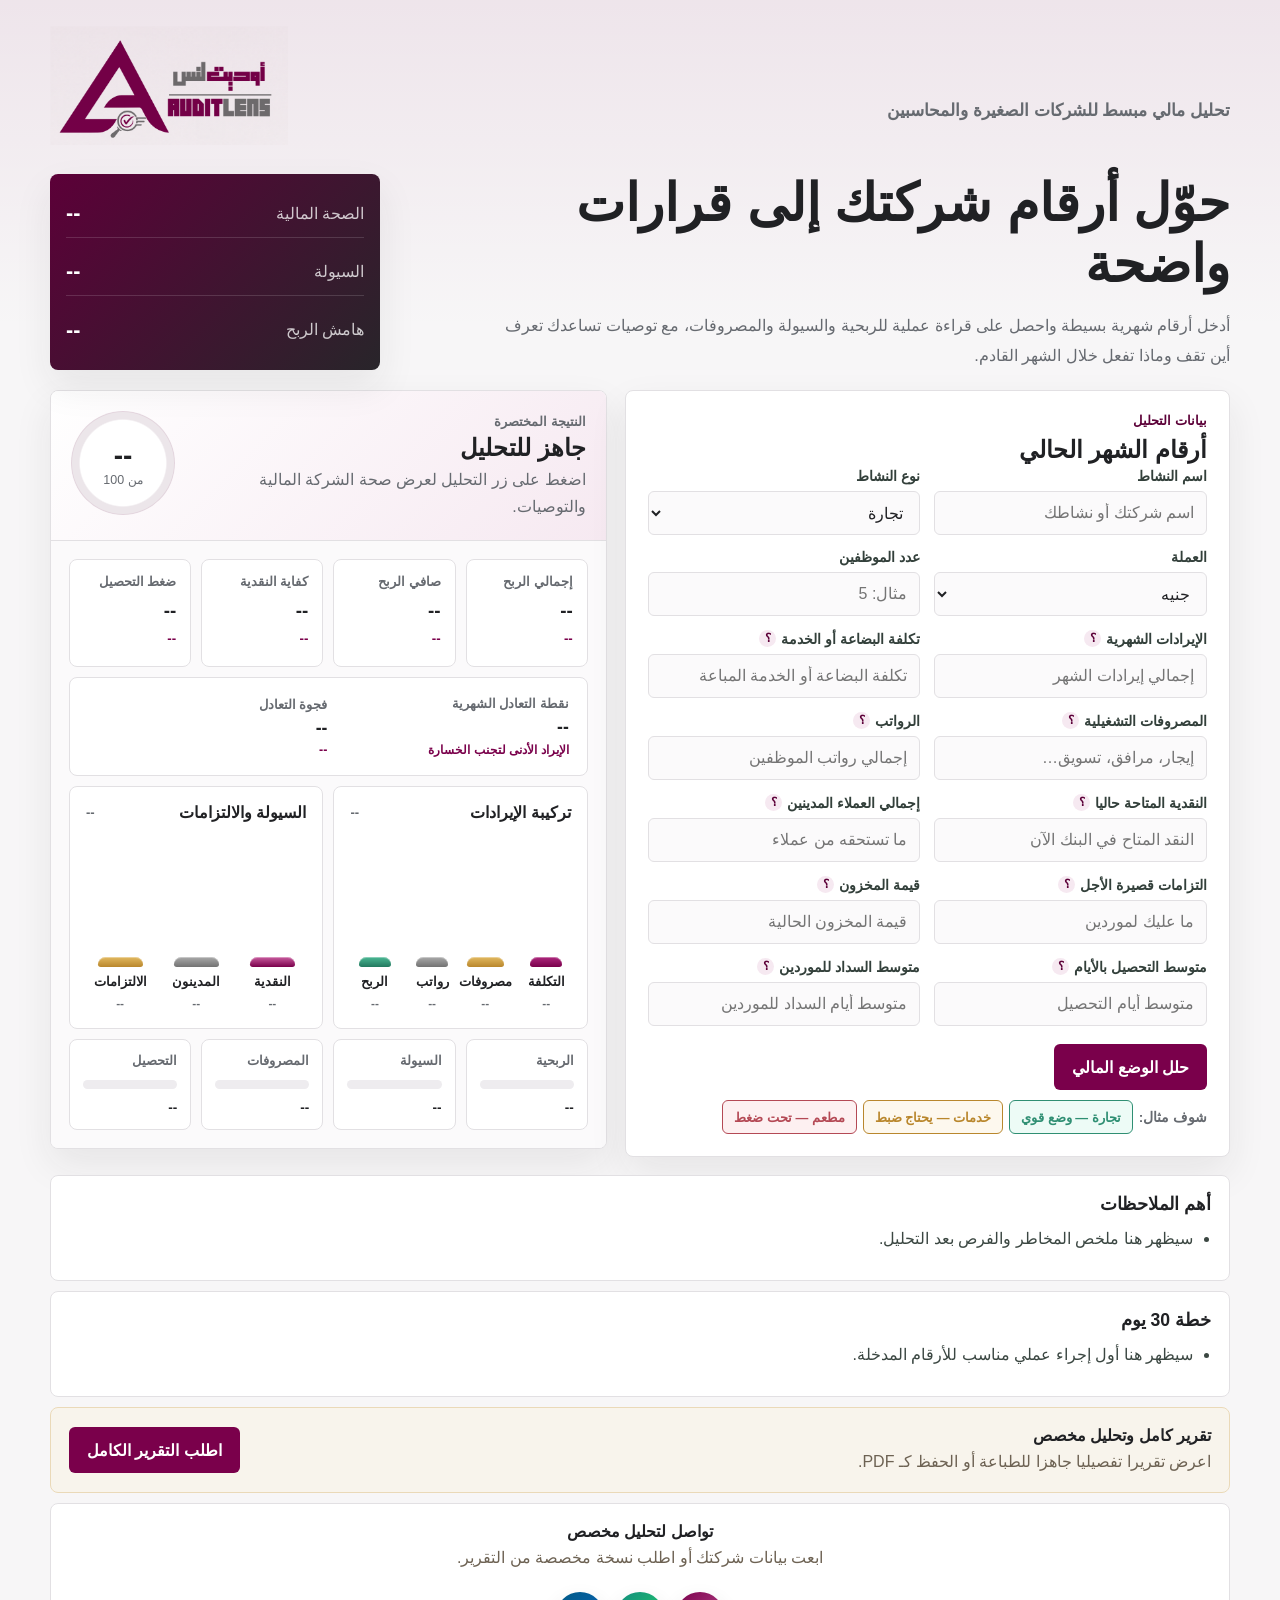
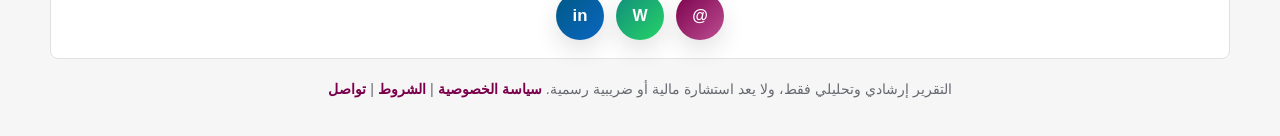
<file: index.html>
﻿<!doctype html>
<html lang="ar" dir="rtl">
  <head>
    <meta charset="UTF-8" />
    <meta name="viewport" content="width=device-width, initial-scale=1.0" />
    <title>AuditLens</title>
    <link rel="stylesheet" href="styles.css" />
    <!-- Microsoft Clarity — أنشئ مشروع على clarity.microsoft.com واستبدل YOUR_CLARITY_ID -->
    <script type="text/javascript">
      (function(c,l,a,r,i,t,y){
        c[a]=c[a]||function(){(c[a].q=c[a].q||[]).push(arguments)};
        t=l.createElement(r);t.async=1;t.src="https://www.clarity.ms/tag/"+i;
        y=l.getElementsByTagName(r)[0];y.parentNode.insertBefore(t,y);
      })(window,document,"clarity","script","YOUR_CLARITY_ID");
    </script>
  </head>
  <body>
    <main class="app-shell">
      <header class="topbar">
        <a class="brand" href="#" aria-label="AuditLens home" dir="ltr">
          <img src="assets/auditlens-logo.png" alt="AuditLens" />
        </a>
        <div class="site-intro">
          <p>تحليل مالي مبسط للشركات الصغيرة والمحاسبين</p>
        </div>
      </header>

      <section class="hero">
        <div class="hero-copy">
          <h1>حوّل أرقام شركتك إلى قرارات واضحة</h1>
          <p class="lead">
            أدخل أرقام شهرية بسيطة واحصل على قراءة عملية للربحية والسيولة والمصروفات، مع توصيات تساعدك تعرف أين تقف وماذا تفعل خلال الشهر القادم.
          </p>
        </div>
        <div class="hero-snapshot interactive-card" aria-label="ملخص مؤشرات مالية">
          <div>
            <span>الصحة المالية</span>
            <strong id="heroScore">--</strong>
          </div>
          <div>
            <span>السيولة</span>
            <strong id="heroRunway">--</strong>
          </div>
          <div>
            <span>هامش الربح</span>
            <strong id="heroMargin">--</strong>
          </div>
        </div>
      </section>

      <section class="workspace">
        <form id="financeForm" class="input-panel interactive-card">
          <div class="section-heading">
            <p class="eyebrow">بيانات التحليل</p>
            <h2>أرقام الشهر الحالي</h2>
          </div>

          <div class="field-grid">
            <label>
              <span>اسم النشاط</span>
              <input name="businessName" type="text" placeholder="اسم شركتك أو نشاطك" />
            </label>

            <label>
              <span>نوع النشاط</span>
              <select name="businessType">
                <option>تجارة</option>
                <option>خدمات</option>
                <option>تصنيع</option>
                <option>مطعم أو كافيه</option>
                <option>عيادة</option>
                <option>مقاولات</option>
                <option>أخرى</option>
              </select>
            </label>

            <label>
              <span>العملة</span>
              <select name="currency">
                <option value="جنيه">جنيه</option>
                <option value="ريال">ريال</option>
                <option value="درهم">درهم</option>
                <option value="دولار">دولار</option>
              </select>
            </label>

            <label>
              <span>عدد الموظفين</span>
              <input name="employees" type="number" min="0" placeholder="مثال: 5" />
            </label>

            <label>
              <span>
                الإيرادات الشهرية
                <span class="tip" tabindex="0" data-tip="إجمالي ما دخل من مبيعات أو خدمات خلال الشهر قبل أي خصم. مثال: لو بعت بـ 80,000 وفي مردودات 2,000 — اكتب 78,000">؟</span>
              </span>
              <input name="revenue" type="number" min="0" placeholder="إجمالي إيرادات الشهر" />
            </label>

            <label>
              <span>
                تكلفة البضاعة أو الخدمة
                <span class="tip" tabindex="0" data-tip="التكلفة المباشرة لما بعته. تجارة: سعر الشراء. مطعم: تكلفة المواد الخام. خدمات: تكلفة التنفيذ المباشرة.">؟</span>
              </span>
              <input name="cost" type="number" min="0" placeholder="تكلفة البضاعة أو الخدمة المباعة" />
            </label>

            <label>
              <span>
                المصروفات التشغيلية
                <span class="tip" tabindex="0" data-tip="المصروفات الثابتة غير المرتبطة بالمبيعات مباشرة. مثال: إيجار 3,000 + كهرباء 800 + إنترنت 200 + تسويق 1,500 = 5,500">؟</span>
              </span>
              <input name="expenses" type="number" min="0" placeholder="إيجار، مرافق، تسويق…" />
            </label>

            <label>
              <span>
                الرواتب
                <span class="tip" tabindex="0" data-tip="إجمالي رواتب وبدلات الموظفين كلهم. مثال: 3 موظفين × 3,000 = 9,000. لا تشمل راتبك أنت إلا لو شركة رسمية.">؟</span>
              </span>
              <input name="salaries" type="number" min="0" placeholder="إجمالي رواتب الموظفين" />
            </label>

            <label>
              <span>
                النقدية المتاحة حاليا
                <span class="tip" tabindex="0" data-tip="الكاش الموجود في البنك والخزينة الآن فعلياً. لا تحسب الذمم أو الشيكات اللي لسه ما اتحصلتش.">؟</span>
              </span>
              <input name="cash" type="number" min="0" placeholder="النقد المتاح في البنك الآن" />
            </label>

            <label>
              <span>
                إجمالي العملاء المدينين
                <span class="tip" tabindex="0" data-tip="ما يستحق عليك تحصيله من عملاء مقابل بضاعة أو خدمة سلّمتها فعلاً بس لسه ما اتدفعتش. يعني: فاتورة مفتوحة.">؟</span>
              </span>
              <input name="receivables" type="number" min="0" placeholder="ما تستحقه من عملاء" />
            </label>

            <label>
              <span>
                التزامات قصيرة الأجل
                <span class="tip" tabindex="0" data-tip="ما عليك من ديون مستحقة خلال أقل من سنة: فواتير موردين، قسط قرض، أجار متأخر. مثال: مورد 8,000 + قسط 3,000 = 11,000">؟</span>
              </span>
              <input name="payables" type="number" min="0" placeholder="ما عليك لموردين" />
            </label>

            <label>
              <span>
                قيمة المخزون
                <span class="tip" tabindex="0" data-tip="قيمة البضاعة الموجودة عندك حالياً بسعر التكلفة. لو خدمات أو مطعم وما عندكش مخزون — اكتب 0">؟</span>
              </span>
              <input name="inventory" type="number" min="0" placeholder="قيمة المخزون الحالية" />
            </label>

            <label>
              <span>
                متوسط التحصيل بالأيام
                <span class="tip" tabindex="0" data-tip="كم يوم بالمتوسط من تاريخ الفاتورة لحد ما العميل يدفع؟ كاش فوري = 1. دفع بعد شهر = 30.">؟</span>
              </span>
              <input name="collectionDays" type="number" min="0" placeholder="متوسط أيام التحصيل" />
            </label>

            <label>
              <span>
                متوسط السداد للموردين
                <span class="tip" tabindex="0" data-tip="كم يوم بتاخد عشان تدفع للمورد من تاريخ الفاتورة؟ فور الاستلام = 1. اتفاق 45 يوم = 45.">؟</span>
              </span>
              <input name="paymentDays" type="number" min="0" placeholder="متوسط أيام السداد للموردين" />
            </label>
          </div>

          <div class="actions">
            <button type="submit">حلل الوضع المالي</button>
            <div class="example-strip">
              <span>شوف مثال:</span>
              <button type="button" class="ghost ex-good"  data-example="good">تجارة — وضع قوي</button>
              <button type="button" class="ghost ex-mid"   data-example="mid">خدمات — يحتاج ضبط</button>
              <button type="button" class="ghost ex-weak"  data-example="weak">مطعم — تحت ضغط</button>
            </div>
          </div>
        </form>

        <section class="result-panel" aria-live="polite">
          <div class="score-band">
            <div>
              <p class="eyebrow">النتيجة المختصرة</p>
              <h2 id="statusTitle">جاهز للتحليل</h2>
              <p id="statusText">اضغط على زر التحليل لعرض صحة الشركة المالية والتوصيات.</p>
            </div>
            <div class="score-ring interactive-card" title="مؤشر القراءة العام">
              <span id="scoreValue">--</span>
              <small>من 100</small>
            </div>
          </div>

          <div class="dashboard">
            <div class="kpi-grid">
              <article class="kpi-card interactive-card">
                <span>إجمالي الربح</span>
                <strong id="grossProfitValue">--</strong>
                <small id="grossMarginValue">--</small>
              </article>
              <article class="kpi-card interactive-card">
                <span>صافي الربح</span>
                <strong id="netProfitValue">--</strong>
                <small id="netMarginValue">--</small>
              </article>
              <article class="kpi-card interactive-card">
                <span>كفاية النقدية</span>
                <strong id="runwayValue">--</strong>
                <small id="cashValue">--</small>
              </article>
              <article class="kpi-card interactive-card">
                <span>ضغط التحصيل</span>
                <strong id="collectionValue">--</strong>
                <small id="paymentValue">--</small>
              </article>
            </div>

            <!-- نقطة التعادل -->
            <div class="breakeven-strip" id="breakevenBlock">
              <div class="breakeven-item">
                <span>نقطة التعادل الشهرية</span>
                <strong id="breakevenValue">--</strong>
                <small>الإيراد الأدنى لتجنب الخسارة</small>
              </div>
              <div class="breakeven-divider"></div>
              <div class="breakeven-item">
                <span>فجوة التعادل</span>
                <strong id="breakevenGap">--</strong>
                <small id="breakevenStatus">--</small>
              </div>
            </div>

            <div class="chart-grid">
              <article class="chart-card interactive-card">
                <div class="chart-title">
                  <h3>تركيبة الإيرادات</h3>
                  <span id="revenueTotal">--</span>
                </div>
                <div class="column-chart revenue-columns" aria-label="تركيبة الإيرادات">
                  <span class="chart-column">
                    <b id="costBar" class="bar-cost"></b>
                    <em>التكلفة</em>
                    <small id="costLabel">--</small>
                  </span>
                  <span class="chart-column">
                    <b id="expenseBar" class="bar-expense"></b>
                    <em>مصروفات</em>
                    <small id="expenseLabel">--</small>
                  </span>
                  <span class="chart-column">
                    <b id="salaryBar" class="bar-salary"></b>
                    <em>رواتب</em>
                    <small id="salaryLabel">--</small>
                  </span>
                  <span class="chart-column">
                    <b id="profitBar" class="bar-profit"></b>
                    <em>الربح</em>
                    <small id="profitLabel">--</small>
                  </span>
                </div>
              </article>

              <article class="chart-card interactive-card">
                <div class="chart-title">
                  <h3>السيولة والالتزامات</h3>
                  <span id="liquidityRatio">--</span>
                </div>
                <div class="column-chart liquidity-columns">
                  <div class="chart-column">
                    <b id="cashBar"></b>
                    <span>النقدية</span>
                    <strong id="cashLabel">--</strong>
                  </div>
                  <div class="chart-column">
                    <b id="receivablesBar"></b>
                    <span>المدينون</span>
                    <strong id="receivablesLabel">--</strong>
                  </div>
                  <div class="chart-column">
                    <b id="payablesBar"></b>
                    <span>الالتزامات</span>
                    <strong id="payablesLabel">--</strong>
                  </div>
                </div>
              </article>
            </div>

            <div class="health-grid">
              <article class="interactive-card">
                <span>الربحية</span>
                <b><i id="profitabilityMeter"></i></b>
                <strong id="profitabilityLabel">--</strong>
              </article>
              <article class="interactive-card">
                <span>السيولة</span>
                <b><i id="liquidityMeter"></i></b>
                <strong id="liquidityLabel">--</strong>
              </article>
              <article class="interactive-card">
                <span>المصروفات</span>
                <b><i id="expensesMeter"></i></b>
                <strong id="expensesLabel">--</strong>
              </article>
              <article class="interactive-card">
                <span>التحصيل</span>
                <b><i id="collectionMeter"></i></b>
                <strong id="collectionLabel">--</strong>
              </article>
            </div>
          </div>
        </section>

        <section class="report-notes">
          <div class="insight-block interactive-card">
            <h3>أهم الملاحظات</h3>
            <ul id="insights">
              <li>سيظهر هنا ملخص المخاطر والفرص بعد التحليل.</li>
            </ul>
          </div>

          <div class="insight-block interactive-card">
            <h3>خطة 30 يوم</h3>
            <ul id="actionsList">
              <li>سيظهر هنا أول إجراء عملي مناسب للأرقام المدخلة.</li>
            </ul>
          </div>

          <div class="cta-strip interactive-card">
            <div>
              <strong>تقرير كامل وتحليل مخصص</strong>
              <span>اعرض تقريرا تفصيليا جاهزا للطباعة أو الحفظ كـ PDF.</span>
            </div>
            <button type="button" id="openReport">اطلب التقرير الكامل</button>
          </div>

          <div class="contact-strip interactive-card">
            <div>
              <strong>تواصل لتحليل مخصص</strong>
              <span>ابعت بيانات شركتك أو اطلب نسخة مخصصة من التقرير.</span>
            </div>
            <nav class="contact-icons" aria-label="وسائل التواصل">
              <a class="mail" href="mailto:mahmoud.mamdouh2270@gmail.com" aria-label="Email" data-tip="mahmoud.mamdouh2270@gmail.com">
                <span>@</span>
              </a>
              <a class="whatsapp" href="https://wa.me/201148889091" target="_blank" rel="noreferrer" aria-label="WhatsApp" data-tip="01148889091">
                <span>W</span>
              </a>
              <a class="linkedin" href="https://www.linkedin.com/in/mahmoud-mamdouh2270/" target="_blank" rel="noreferrer" aria-label="LinkedIn" data-tip="linkedin.com/in/mahmoud-mamdouh2270">
                <span>in</span>
              </a>
            </nav>
          </div>

          <form
            id="followUpForm"
            class="follow-up-form is-hidden"
            name="auditlens-followup"
            method="POST"
            data-netlify="true"
            netlify-honeypot="bot-field"
            action="thanks.html"
          >
            <input type="hidden" name="form-name" value="auditlens-followup" />
            <p class="hidden-field">
              <label>لا تملأ هذا الحقل <input name="bot-field" /></label>
            </p>
            <div class="follow-up-head">
              <strong>حابب نتابع معاك؟</strong>
              <span>أخبرنا بأكبر تحدي مالي عندك وسنتواصل معك.</span>
            </div>
            <label class="full-field">
              <span>إيه أكبر تحدي مالي بتواجهه حاليا؟</span>
              <textarea name="challenge" rows="3" placeholder="مثال: مش قادر أتحكم في التحصيل، أو المصروفات أكبر من الإيراد…"></textarea>
            </label>
            <div class="follow-up-contacts">
              <label>
                <span>إيميل (اختياري)</span>
                <input name="email" type="email" placeholder="name@example.com" />
              </label>
              <label>
                <span>واتساب (اختياري)</span>
                <input name="whatsapp" type="tel" placeholder="01xxxxxxxxx" />
              </label>
            </div>
            <label class="consent-field">
              <input name="consent" type="checkbox" required />
              <span>أوافق على التواصل معي بخصوص تحليلي وتحديثات AuditLens.</span>
            </label>
            <button type="submit">إرسال</button>
          </form>
        </section>
      </section>

      <footer>
        <p>
          التقرير إرشادي وتحليلي فقط، ولا يعد استشارة مالية أو ضريبية رسمية.
          <a href="privacy.html">سياسة الخصوصية</a>
          <span> | </span>
          <a href="terms.html">الشروط</a>
          <span> | </span>
          <a href="mailto:mahmoud.mamdouh2270@gmail.com">تواصل</a>
        </p>
      </footer>
    </main>

    <div class="modal" id="reportModal" aria-hidden="true">
      <div class="modal-panel" role="dialog" aria-modal="true" aria-labelledby="reportTitle">
        <img class="print-logo" src="assets/auditlens-logo-transparent.png" alt="AuditLens" />
        <div class="modal-head">
          <div>
            <p class="eyebrow">AuditLens Report</p>
            <h2 id="reportTitle">التقرير المالي الكامل</h2>
          </div>
          <button type="button" id="closeReport" class="ghost">إغلاق</button>
        </div>
        <div class="report-body" id="fullReport"></div>
        <div class="modal-actions">
          <button type="button" id="printReport">طباعة / حفظ PDF</button>
        </div>
      </div>
    </div>

    <script src="script.js"></script>
  </body>
</html>
</file>
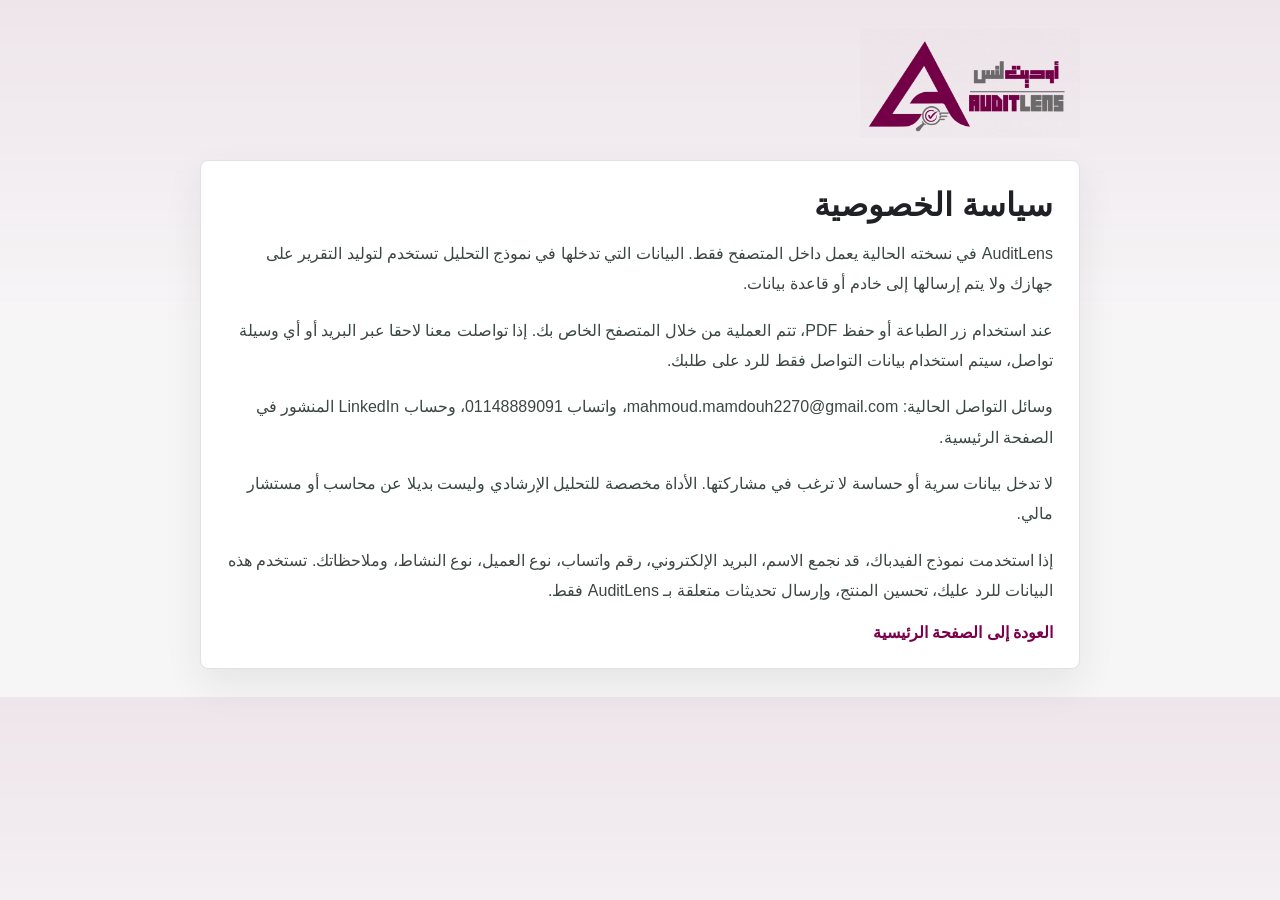
<file: privacy.html>
<!doctype html>
<html lang="ar" dir="rtl">
  <head>
    <meta charset="UTF-8" />
    <meta name="viewport" content="width=device-width, initial-scale=1.0" />
    <title>سياسة الخصوصية - AuditLens</title>
    <link rel="stylesheet" href="styles.css" />
  </head>
  <body>
    <main class="legal-page">
      <a class="legal-logo" href="index.html">
        <img src="assets/auditlens-logo.png" alt="AuditLens" />
      </a>
      <section class="legal-card">
        <h1>سياسة الخصوصية</h1>
        <p>
          AuditLens في نسخته الحالية يعمل داخل المتصفح فقط. البيانات التي تدخلها في نموذج التحليل تستخدم لتوليد التقرير على جهازك ولا يتم إرسالها إلى خادم أو قاعدة بيانات.
        </p>
        <p>
          عند استخدام زر الطباعة أو حفظ PDF، تتم العملية من خلال المتصفح الخاص بك. إذا تواصلت معنا لاحقا عبر البريد أو أي وسيلة تواصل، سيتم استخدام بيانات التواصل فقط للرد على طلبك.
        </p>
        <p>
          وسائل التواصل الحالية: mahmoud.mamdouh2270@gmail.com، واتساب 01148889091، وحساب LinkedIn المنشور في الصفحة الرئيسية.
        </p>
        <p>
          لا تدخل بيانات سرية أو حساسة لا ترغب في مشاركتها. الأداة مخصصة للتحليل الإرشادي وليست بديلا عن محاسب أو مستشار مالي.
        </p>
        <p>
          إذا استخدمت نموذج الفيدباك، قد نجمع الاسم، البريد الإلكتروني، رقم واتساب، نوع العميل، نوع النشاط، وملاحظاتك. تستخدم هذه البيانات للرد عليك، تحسين المنتج، وإرسال تحديثات متعلقة بـ AuditLens فقط.
        </p>
        <a href="index.html">العودة إلى الصفحة الرئيسية</a>
      </section>
    </main>
  </body>
</html>
</file>
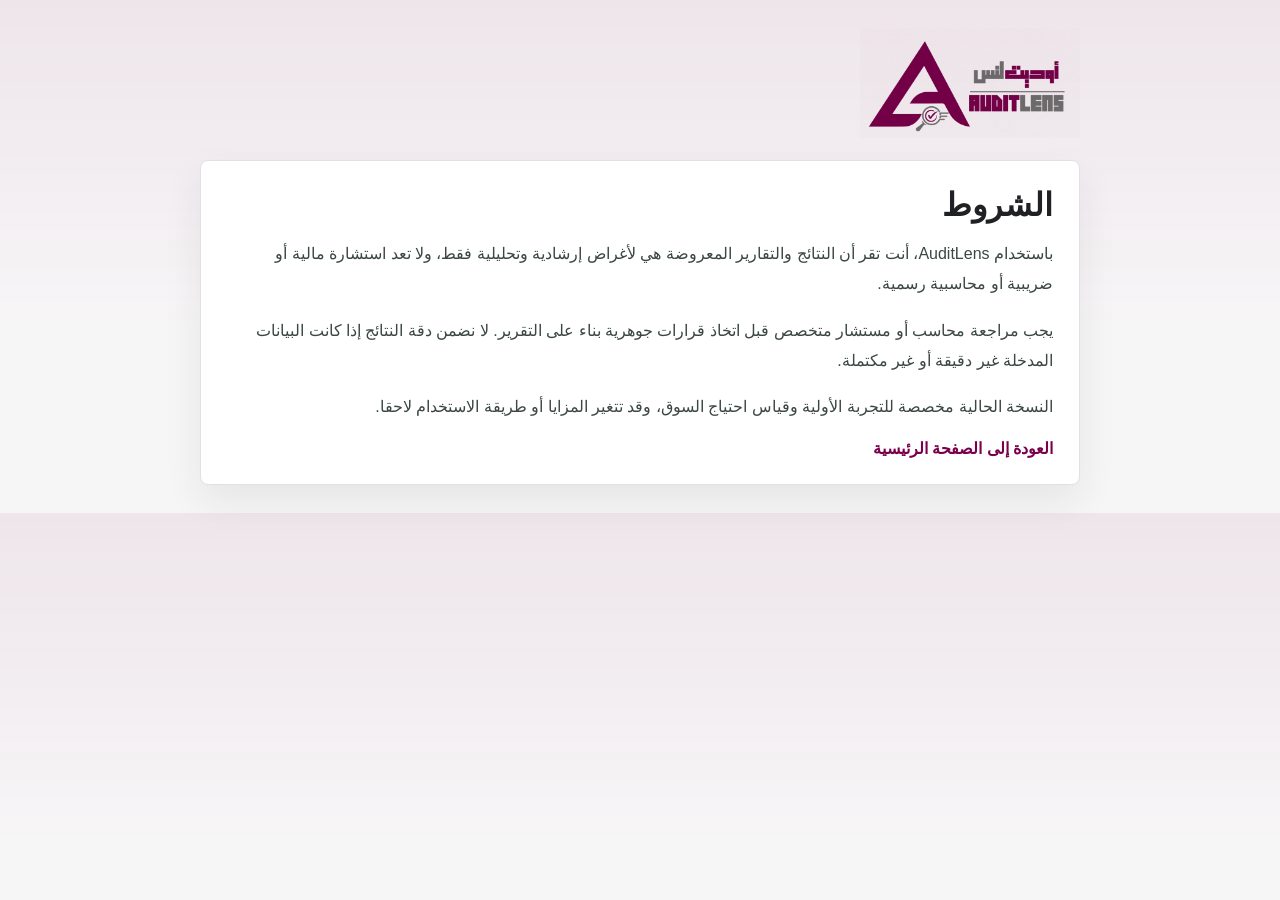
<file: terms.html>
<!doctype html>
<html lang="ar" dir="rtl">
  <head>
    <meta charset="UTF-8" />
    <meta name="viewport" content="width=device-width, initial-scale=1.0" />
    <title>الشروط - AuditLens</title>
    <link rel="stylesheet" href="styles.css" />
  </head>
  <body>
    <main class="legal-page">
      <a class="legal-logo" href="index.html">
        <img src="assets/auditlens-logo.png" alt="AuditLens" />
      </a>
      <section class="legal-card">
        <h1>الشروط</h1>
        <p>
          باستخدام AuditLens، أنت تقر أن النتائج والتقارير المعروضة هي لأغراض إرشادية وتحليلية فقط، ولا تعد استشارة مالية أو ضريبية أو محاسبية رسمية.
        </p>
        <p>
          يجب مراجعة محاسب أو مستشار متخصص قبل اتخاذ قرارات جوهرية بناء على التقرير. لا نضمن دقة النتائج إذا كانت البيانات المدخلة غير دقيقة أو غير مكتملة.
        </p>
        <p>
          النسخة الحالية مخصصة للتجربة الأولية وقياس احتياج السوق، وقد تتغير المزايا أو طريقة الاستخدام لاحقا.
        </p>
        <a href="index.html">العودة إلى الصفحة الرئيسية</a>
      </section>
    </main>
  </body>
</html>
</file>
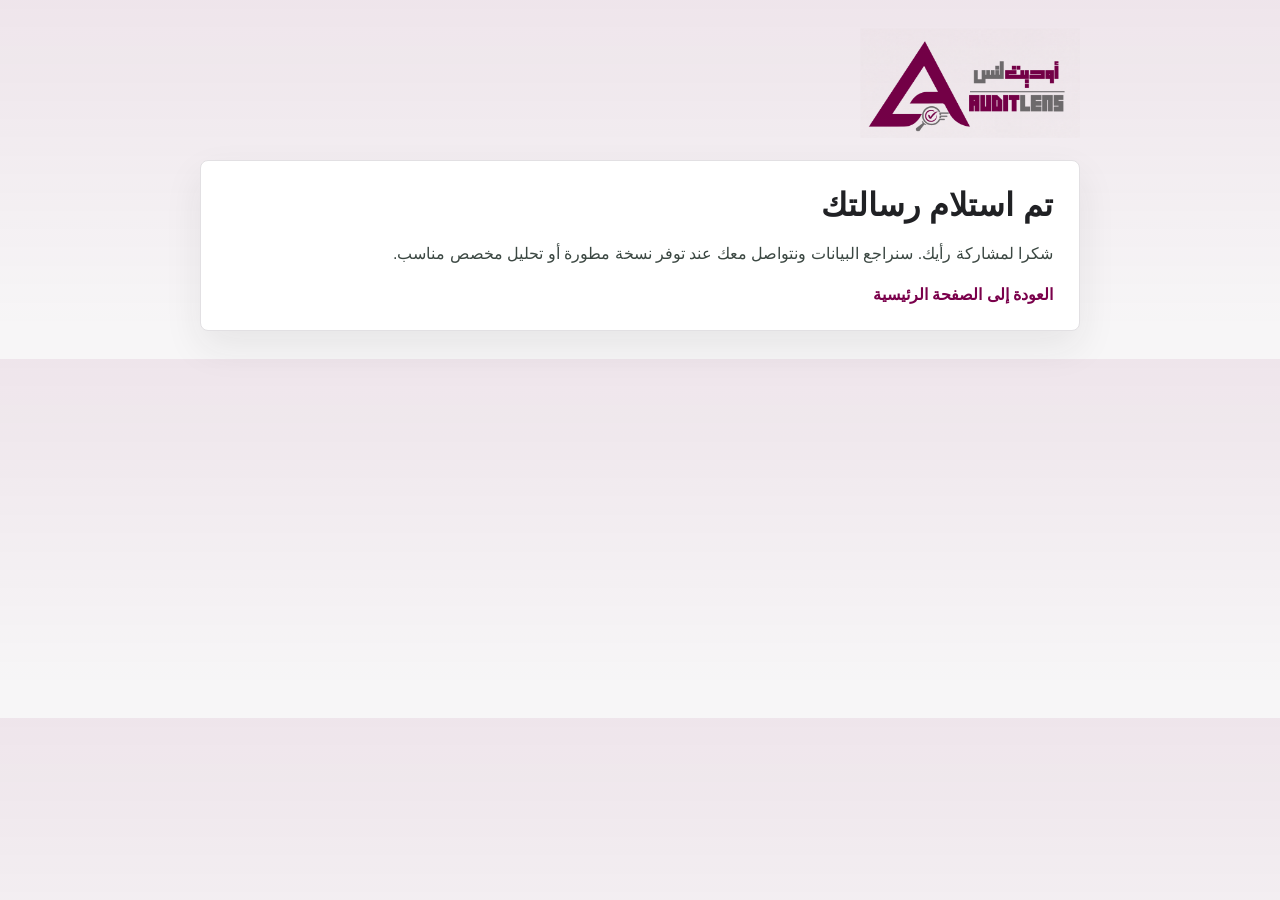
<file: thanks.html>
<!doctype html>
<html lang="ar" dir="rtl">
  <head>
    <meta charset="UTF-8" />
    <meta name="viewport" content="width=device-width, initial-scale=1.0" />
    <title>تم الإرسال - AuditLens</title>
    <link rel="stylesheet" href="styles.css" />
  </head>
  <body>
    <main class="legal-page">
      <a class="legal-logo" href="index.html">
        <img src="assets/auditlens-logo.png" alt="AuditLens" />
      </a>
      <section class="legal-card">
        <h1>تم استلام رسالتك</h1>
        <p>
          شكرا لمشاركة رأيك. سنراجع البيانات ونتواصل معك عند توفر نسخة مطورة أو تحليل مخصص مناسب.
        </p>
        <a href="index.html">العودة إلى الصفحة الرئيسية</a>
      </section>
    </main>
  </body>
</html>
</file>
<file: styles.css>
﻿:root {
  --ink: #202124;
  --muted: #666a70;
  --line: #e2e0e3;
  --surface: #fbfafb;
  --panel: #ffffff;
  --accent: #7a004b;
  --accent-strong: #5c0038;
  --accent-soft: #f6e9f1;
  --gold: #b9872d;
  --rose: #b44955;
  --shadow: 0 16px 38px rgba(32,33,36,.08);
}
* { box-sizing: border-box; }
body {
  margin: 0;
  font-family: Tahoma, Arial, sans-serif;
  color: var(--ink);
  background: linear-gradient(180deg, rgba(122,0,75,.07), transparent 330px), #f7f6f7;
}
button, input, select { font: inherit; }

/* ── Utilities ──────────────────────────────── */
.is-hidden { display: none !important; }

/* ── Layout ─────────────────────────────────── */
.app-shell {
  width: min(1180px, calc(100% - 32px));
  margin: 0 auto;
  padding: 18px 0 24px;
}

/* ── Topbar ─────────────────────────────────── */
.topbar {
  direction: ltr;
  display: flex;
  justify-content: space-between;
  align-items: flex-start;
  gap: 18px;
  min-height: 94px;
  padding: 8px 0 16px;
}
.brand { display: inline-flex; align-items: center; color: var(--ink); text-decoration: none; }
.brand img { display: block; width: 238px; height: auto; mix-blend-mode: multiply; }
.site-intro { direction: rtl; display: grid; justify-items: end; text-align: right; gap: 6px; padding-top: 74px; }
.site-intro p { margin: 0; color: var(--muted); font-size: 1.08rem; font-weight: 700; }

/* ── Hero ───────────────────────────────────── */
.hero {
  display: grid;
  grid-template-columns: minmax(0,1fr) 330px;
  align-items: center;
  gap: 28px;
  min-height: 220px;
  padding: 12px 0 20px;
}
.eyebrow { margin: 0 0 8px; color: var(--accent-strong); font-size: .84rem; font-weight: 700; }
h1,h2,h3,p { margin-top: 0; }
h1 { max-width: 720px; margin-bottom: 14px; font-size: clamp(2rem,4.2vw,3.25rem); line-height: 1.18; }
.lead { max-width: 740px; margin-bottom: 0; color: var(--muted); font-size: 1.02rem; line-height: 1.85; }
.hero-snapshot {
  display: grid; gap: 10px; padding: 16px;
  background: linear-gradient(135deg, var(--accent-strong), #28252a);
  color: white; border-radius: 8px; box-shadow: var(--shadow);
}
.hero-snapshot div { display: flex; justify-content: space-between; align-items: center; min-height: 48px; border-bottom: 1px solid rgba(255,255,255,.14); }
.hero-snapshot div:last-child { border-bottom: 0; }
.hero-snapshot span { color: rgba(255,255,255,.76); }
.hero-snapshot strong { font-size: 1.35rem; }

/* ── Workspace ──────────────────────────────── */
.workspace {
  display: grid;
  grid-template-columns: minmax(0,1fr) minmax(390px,.92fr);
  gap: 18px;
  align-items: start;
}
.workspace > .report-notes { grid-column: 1 / -1; }
.input-panel, .result-panel {
  background: var(--panel);
  border: 1px solid var(--line);
  border-radius: 8px;
  box-shadow: var(--shadow);
}
.input-panel { padding: 22px; }
.section-heading h2, .score-band h2 { margin-bottom: 4px; font-size: 1.5rem; }

/* ── Field grid ─────────────────────────────── */
.field-grid { display: grid; grid-template-columns: repeat(2,minmax(0,1fr)); gap: 14px; }
label { display: grid; gap: 7px; min-width: 0; }
label > span {
  display: flex;
  align-items: center;
  gap: 5px;
  color: #33403b;
  font-size: .9rem;
  font-weight: 700;
}

/* ── Tooltip trigger ────────────────────────── */
.tip {
  display: inline-flex;
  align-items: center;
  justify-content: center;
  width: 17px; height: 17px;
  border-radius: 999px;
  background: var(--accent-soft);
  color: var(--accent-strong);
  font-size: .72rem;
  font-weight: 900;
  cursor: help;
  flex-shrink: 0;
  user-select: none;
  line-height: 1;
}
.tip:focus { outline: 2px solid var(--accent); outline-offset: 2px; }

/* ── Floating tooltip popup (JS-managed, position:fixed avoids all z-index traps) */
.tooltip-popup {
  position: fixed;
  z-index: 9999;
  width: 248px;
  padding: 10px 13px;
  border-radius: 8px;
  color: #fff;
  background: #28252a;
  font-size: .78rem;
  font-weight: 500;
  line-height: 1.55;
  text-align: right;
  direction: rtl;
  pointer-events: none;
  opacity: 0;
  transition: opacity 160ms ease;
  box-shadow: 0 8px 24px rgba(0,0,0,.25);
}
.tooltip-popup.is-visible { opacity: 1; }

/* ── Inputs ─────────────────────────────────── */
input, select {
  width: 100%; min-height: 44px;
  border: 1px solid var(--line); border-radius: 6px;
  padding: 0 12px; color: var(--ink); background: var(--surface);
}
input:focus, select:focus { outline: 3px solid rgba(122,0,75,.14); border-color: var(--accent); }

/* ── Actions row ────────────────────────────── */
.actions { display: flex; flex-wrap: wrap; align-items: center; gap: 10px; margin-top: 18px; }
.example-strip { display: flex; align-items: center; gap: 6px; flex-wrap: wrap; }
.example-strip > span { color: var(--muted); font-size: .85rem; font-weight: 700; white-space: nowrap; }
.example-strip .ghost { min-height: 34px; padding: 0 11px; font-size: .8rem; }
.ex-good { border: 1px solid #2f8f73 !important; color: #2f8f73 !important; background: #edfbf6 !important; }
.ex-mid  { border: 1px solid var(--gold) !important; color: var(--gold) !important; background: #fdf8ee !important; }
.ex-weak { border: 1px solid var(--rose) !important; color: var(--rose) !important; background: #fdf0f1 !important; }
.ex-good:hover { background: #d4f5ea !important; }
.ex-mid:hover  { background: #faefd3 !important; }
.ex-weak:hover { background: #fadddf !important; }

/* ── Buttons ─────────────────────────────────── */
button {
  min-height: 46px; border: 0; border-radius: 6px; padding: 0 18px;
  color: white; background: var(--accent);
  font-weight: 800; cursor: pointer;
  display: inline-flex; align-items: center; justify-content: center; white-space: nowrap;
}
button:hover { background: var(--accent-strong); }
button.ghost { color: var(--accent-strong); background: var(--accent-soft); border: 0; }
button.ghost:hover { background: #ecd4e6; }

/* ── Result panel ───────────────────────────── */
.result-panel { overflow: hidden; }
.score-band {
  display: flex; justify-content: space-between; gap: 18px; padding: 20px;
  background: linear-gradient(135deg, #fff, var(--accent-soft));
  border-bottom: 1px solid var(--line);
}
.score-band p { color: var(--muted); line-height: 1.7; margin-bottom: 0; }
.score-ring {
  width: 104px; height: 104px; flex: 0 0 auto; border: 0; border-radius: 999px;
  display: grid; place-items: center; align-content: center;
  background:
    radial-gradient(circle at center, white 58%, transparent 60%),
    conic-gradient(var(--accent) calc(var(--score,0)*1%), #ece6ea 0);
  box-shadow: inset 0 0 0 1px rgba(122,0,75,.08); cursor: pointer;
}
.score-ring span { font-size: 1.75rem; font-weight: 900; }
.score-ring small { color: var(--muted); font-size: .78rem; }

/* ── Dashboard ──────────────────────────────── */
.dashboard { padding: 18px; background: #fbfafb; }
.interactive-card {
  position: relative; transform: translateY(0);
  transition: transform 180ms ease, box-shadow 180ms ease, border-color 180ms ease, background 180ms ease;
}
.interactive-card:hover, .interactive-card.is-pinned {
  transform: translateY(-6px);
  border-color: rgba(122,0,75,.32);
  box-shadow: 0 18px 34px rgba(122,0,75,.13);
}
.interactive-card:hover::after, .interactive-card.is-pinned::after { opacity: 1; }
.interactive-card::after {
  content: ""; position: absolute; inset: 0; pointer-events: none;
  border-radius: inherit;
  background: linear-gradient(135deg, rgba(122,0,75,.06), rgba(185,135,45,.05));
  opacity: 0; transition: opacity 180ms ease;
}

/* KPI cards */
.kpi-grid { display: grid; grid-template-columns: repeat(4,minmax(0,1fr)); gap: 10px; }
.kpi-card { min-height: 108px; padding: 14px; background: white; border: 1px solid var(--line); border-radius: 8px; cursor: pointer; }
.kpi-card span, .chart-title span, .health-grid span { display: block; color: var(--muted); font-size: .82rem; font-weight: 700; }
.kpi-card strong { display: block; margin: 10px 0 6px; font-size: 1.18rem; line-height: 1.25; }
.kpi-card small  { color: var(--accent); font-weight: 800; }

/* ── Break-even strip ───────────────────────── */
.breakeven-strip {
  display: grid;
  grid-template-columns: 1fr 2px 1fr;
  align-items: center;
  gap: 0;
  margin-top: 10px;
  padding: 14px 18px;
  background: white;
  border: 1px solid var(--line);
  border-radius: 8px;
}
.breakeven-divider { height: 100%; background: var(--line); margin: 0 16px; }
.breakeven-item { padding: 4px 0; }
.breakeven-item span { display: block; color: var(--muted); font-size: .8rem; font-weight: 700; margin-bottom: 6px; }
.breakeven-item strong { display: block; font-size: 1.1rem; font-weight: 900; margin-bottom: 4px; }
.breakeven-item small  { display: block; font-size: .78rem; font-weight: 700; color: var(--accent); }

/* Charts */
.chart-grid { display: grid; grid-template-columns: 1fr 1fr; gap: 10px; margin-top: 10px; }
.chart-card { min-height: 220px; padding: 16px; background: white; border: 1px solid var(--line); border-radius: 8px; }
.chart-title { display: flex; justify-content: space-between; gap: 12px; align-items: center; margin-bottom: 16px; }
.chart-title h3 { margin: 0; font-size: 1rem; }
.column-chart { display: grid; grid-template-columns: repeat(4,minmax(0,1fr)); gap: 12px; align-items: end; min-height: 174px; padding: 8px 2px 0; }
.liquidity-columns { grid-template-columns: repeat(3,minmax(0,1fr)); }
.chart-column { min-width: 0; display: grid; grid-template-rows: 112px auto auto; justify-items: center; gap: 7px; color: var(--muted); text-align: center; cursor: pointer; }
.chart-column b {
  width: min(46px,70%); align-self: end; height: 8%; min-height: 10px;
  border-radius: 8px 8px 3px 3px;
  background: linear-gradient(180deg, #c95d9f, #7a004b);
  box-shadow: inset 0 1px 0 rgba(255,255,255,.35);
  transition: height 240ms ease, filter 180ms ease, transform 180ms ease;
}
.chart-column:hover b, .chart-column:focus-within b, .chart-card.is-pinned .chart-column b { filter: saturate(1.18) brightness(1.04); transform: scaleX(1.08); }
.chart-column em, .chart-column span { font-style: normal; color: var(--ink); font-size: .82rem; font-weight: 800; }
.chart-column small, .chart-column strong { color: var(--muted); font-size: .74rem; font-weight: 700; line-height: 1.35; }
.bar-cost    { background: linear-gradient(180deg,#ad287d,#7a004b) !important; }
.bar-expense { background: linear-gradient(180deg,#e2b960,#b9872d) !important; }
.bar-salary  { background: linear-gradient(180deg,#aaa,#737373) !important; }
.bar-profit  { background: linear-gradient(180deg,#4bb894,#23795f) !important; }
#cashBar        { background: linear-gradient(180deg,#c95d9f,#7a004b); }
#receivablesBar { background: linear-gradient(180deg,#aaa,#737373); }
#payablesBar    { background: linear-gradient(180deg,#e2b960,#b9872d); }

/* Health meters */
.health-grid { display: grid; grid-template-columns: repeat(4,minmax(0,1fr)); gap: 10px; margin-top: 10px; }
.health-grid article { min-height: 86px; padding: 13px; background: white; border: 1px solid var(--line); border-radius: 8px; cursor: pointer; }
.health-grid b { display: block; height: 9px; margin: 12px 0 9px; overflow: hidden; border-radius: 999px; background: #eeecef; }
.health-grid i { display: block; height: 100%; width: 0%; border-radius: inherit; background: linear-gradient(90deg,#b44955 0%,#b9872d 48%,#2f8f73 100%); transition: width 220ms ease; }
.health-grid strong { font-size: .85rem; color: var(--ink); }

/* Insights */
.insight-block { padding: 18px; background: white; border: 1px solid var(--line); border-radius: 8px; cursor: pointer; }
.insight-block h3 { margin-bottom: 10px; font-size: 1.1rem; }
ul { padding: 0 18px 0 0; margin: 0; }
li { margin-bottom: 10px; line-height: 1.7; color: #3b4742; }
.report-notes { display: grid; grid-template-columns: 1fr; gap: 10px; padding: 0; }

/* CTA / Contact */
.cta-strip, .contact-strip {
  display: flex; justify-content: space-between; gap: 16px; align-items: center;
  margin: 0; padding: 18px; background: #f8f4ec; border: 1px solid #ead9b8; border-radius: 8px; cursor: pointer;
}
.contact-strip { flex-direction: column; justify-content: center; align-items: center; text-align: center; background: white; border-color: var(--line); }
.contact-strip > div { width: min(560px,100%); text-align: center; }
.cta-strip strong, .cta-strip span, .contact-strip strong, .contact-strip span { display: block; }
.cta-strip span, .contact-strip span { color: #6d6253; margin-top: 5px; line-height: 1.5; }
.contact-icons { display: flex; flex-wrap: wrap; justify-content: center; align-items: center; width: min(360px,100%); gap: 12px; margin: 6px auto 0; }
.contact-icons a {
  position: relative; width: 48px; height: 48px;
  display: inline-flex; align-items: center; justify-content: center;
  border-radius: 999px; color: white; font-weight: 900; text-decoration: none;
  box-shadow: 0 10px 22px rgba(32,33,36,.12);
  transform: translateY(0); transition: transform 180ms ease, box-shadow 180ms ease, filter 180ms ease;
}
.contact-icons a:hover, .contact-icons a:focus { transform: translateY(-5px); box-shadow: 0 16px 28px rgba(32,33,36,.18); filter: saturate(1.14) brightness(1.04); }
.contact-icons a::after {
  content: attr(data-tip); position: absolute; left: 50%; bottom: calc(100% + 10px); z-index: 3;
  min-width: max-content; max-width: 280px; padding: 8px 10px; border-radius: 6px;
  color: white; background: #28252a; font-size: .78rem; font-weight: 800; line-height: 1.3;
  opacity: 0; pointer-events: none; transform: translate(-50%,6px); transition: opacity 160ms ease, transform 160ms ease;
}
.contact-icons a::before {
  content: ""; position: absolute; left: 50%; bottom: calc(100% + 4px);
  border: 6px solid transparent; border-top-color: #28252a;
  opacity: 0; pointer-events: none; transform: translateX(-50%); transition: opacity 160ms ease;
}
.contact-icons a:hover::after, .contact-icons a:focus::after { opacity: 1; transform: translate(-50%,0); }
.contact-icons a:hover::before, .contact-icons a:focus::before { opacity: 1; transform: translateX(-50%); }
.contact-icons span { margin: 0; color: inherit; line-height: 1; }
.contact-icons .mail      { background: linear-gradient(135deg,#7a004b,#bd4e92); }
.contact-icons .whatsapp  { background: linear-gradient(135deg,#128c7e,#25d366); }
.contact-icons .linkedin  { background: linear-gradient(135deg,#005983,#0a66c2); font-family: Arial,sans-serif; font-size: 1.05rem; }

/* Follow-up form */
.follow-up-form { display: grid; gap: 16px; padding: 24px; background: white; border: 1px solid var(--line); border-radius: 8px; }
.follow-up-head { text-align: center; }
.follow-up-head strong { display: block; font-size: 1.15rem; margin-bottom: 6px; }
.follow-up-head span   { display: block; color: var(--muted); line-height: 1.6; }
.follow-up-contacts { display: grid; grid-template-columns: 1fr 1fr; gap: 14px; }
.full-field { display: grid; gap: 7px; }
textarea { width: 100%; min-height: 90px; border: 1px solid var(--line); border-radius: 6px; padding: 12px; color: var(--ink); background: var(--surface); resize: vertical; font: inherit; }
textarea:focus { outline: 3px solid rgba(122,0,75,.14); border-color: var(--accent); }
.consent-field { display: flex; align-items: flex-start; gap: 10px; color: #3b4742; line-height: 1.7; }
.consent-field input { width: 18px; min-height: 18px; margin-top: 5px; accent-color: var(--accent); }
.hidden-field { display: none; }

/* Footer */
footer { padding: 22px 0 0; color: var(--muted); font-size: .9rem; text-align: center; }
footer a { color: var(--accent); font-weight: 800; text-decoration: none; }

/* Legal */
.legal-page { width: min(880px,calc(100% - 32px)); margin: 0 auto; padding: 28px 0; }
.legal-logo { display: inline-block; margin-bottom: 18px; }
.legal-logo img { width: 220px; height: auto; mix-blend-mode: multiply; }
.legal-card { padding: 26px; background: white; border: 1px solid var(--line); border-radius: 8px; box-shadow: var(--shadow); }
.legal-card h1 { font-size: 2rem; margin-bottom: 14px; }
.legal-card p  { color: #3b4742; line-height: 1.9; }
.legal-card a  { color: var(--accent); font-weight: 800; text-decoration: none; }

/* Modal */
.modal { position: fixed; inset: 0; z-index: 20; display: none; align-items: center; justify-content: center; padding: 24px; background: rgba(32,33,36,.42); }
.modal.is-open { display: flex; }
.modal-panel { width: min(960px,100%); max-height: min(88vh,960px); overflow: auto; background: white; border: 1px solid var(--line); border-radius: 8px; box-shadow: 0 28px 80px rgba(32,33,36,.28); }
.print-logo { display: none; }
.modal-head, .modal-actions { display: flex; justify-content: space-between; align-items: center; gap: 16px; padding: 18px 20px; border-bottom: 1px solid var(--line); }
.modal-actions { border-top: 1px solid var(--line); border-bottom: 0; justify-content: flex-start; }
.modal-head h2 { margin: 0; }
.report-body { display: grid; gap: 14px; padding: 20px; }

/* Report sections */
.report-section { padding: 16px; border: 1px solid var(--line); border-radius: 8px; background: #fbfafb; }
.report-section h3 { margin-bottom: 10px; color: var(--accent); font-size: 1.05rem; }
.report-score-block { display: flex; align-items: center; gap: 20px; background: white; }
.report-score-ring { flex: 0 0 auto; width: 90px; height: 90px; border-radius: 999px; border: 6px solid; display: grid; place-items: center; align-content: center; text-align: center; }
.report-score-ring strong { display: block; font-size: 1.8rem; font-weight: 900; line-height: 1; }
.report-score-ring small  { display: block; font-size: .7rem; color: var(--muted); }
.report-kpi-grid { display: grid; grid-template-columns: repeat(4,1fr); gap: 10px; }
.report-kpi { padding: 12px; background: white; border: 1px solid var(--line); border-radius: 6px; text-align: center; }
.report-kpi span   { display: block; font-size: .78rem; color: var(--muted); font-weight: 700; margin-bottom: 6px; }
.report-kpi strong { display: block; font-size: 1.05rem; margin-bottom: 4px; }
.report-kpi small  { display: block; font-size: .75rem; color: var(--accent); font-weight: 700; }

/* Break-even in report */
.report-be-grid { display: grid; grid-template-columns: 1fr 1fr; gap: 12px; }
.report-be-item { padding: 12px; background: white; border: 1px solid var(--line); border-radius: 6px; text-align: center; }
.report-be-item span   { display: block; font-size: .78rem; color: var(--muted); font-weight: 700; margin-bottom: 6px; }
.report-be-item strong { display: block; font-size: 1.1rem; font-weight: 900; margin-bottom: 4px; }
.report-be-item small  { display: block; font-size: .75rem; font-weight: 700; color: var(--accent); }

.report-meters { display: grid; gap: 10px; }
.report-meter-row { display: grid; grid-template-columns: 80px 1fr 120px; align-items: center; gap: 12px; }
.report-meter-row > span { font-size: .88rem; font-weight: 700; color: var(--ink); text-align: right; }
.report-meter-bar { height: 10px; border-radius: 999px; background: #eeecef; overflow: hidden; }
.report-meter-bar > div { height: 100%; border-radius: inherit; transition: width 220ms ease; }
.report-meter-row > strong { font-size: .82rem; color: var(--ink); }

.report-table { width: 100%; border-collapse: collapse; }
.report-table th, .report-table td { padding: 10px; border-bottom: 1px solid var(--line); text-align: right; }
.report-table th { color: var(--muted); background: #f6e9f1; }
.report-contact p { margin-bottom: 8px; direction: ltr; text-align: left; }
.report-contact strong { color: var(--accent); }

/* Score states */
.status-good .score-ring { background: radial-gradient(circle at center, white 58%, transparent 60%), conic-gradient(#2f8f73 calc(var(--score,0)*1%), #ece6ea 0); }
.status-watch .score-ring { background: radial-gradient(circle at center, white 58%, transparent 60%), conic-gradient(var(--gold) calc(var(--score,0)*1%), #ece6ea 0); }
.status-risk  .score-ring { background: radial-gradient(circle at center, white 58%, transparent 60%), conic-gradient(var(--rose) calc(var(--score,0)*1%), #ece6ea 0); }

/* ── Print ───────────────────────────────────── */
@media print {
  body { background: white; }
  .app-shell { display: none !important; }
  .modal { position: static !important; display: block !important; padding: 0; background: white; }
  .modal-panel { width: 100%; max-height: none; overflow: visible; border: 0; box-shadow: none; border-radius: 0; }
  .print-logo { display: block; width: 160px; height: auto; margin: 16px 20px 0 0; mix-blend-mode: normal; }
  .modal-head { padding: 12px 20px 16px; border-bottom: 2px solid var(--line); }
  .modal-head button, .modal-actions { display: none !important; }
  .report-body { padding: 16px 20px; gap: 12px; }
  .report-section { break-inside: avoid; page-break-inside: avoid; border: 1px solid #ccc; background: white; }
  .report-score-block { background: #f9f9f9; }
  .report-kpi-grid { grid-template-columns: repeat(4,1fr); }
  .report-kpi, .report-be-item { border: 1px solid #ddd; }
  .report-meter-bar > div, .report-table th { print-color-adjust: exact; -webkit-print-color-adjust: exact; }
  .report-table th { background: #f6e9f1 !important; }
  a { text-decoration: none; color: inherit; }
}

/* ── Responsive: tablet ─────────────────────── */
@media (max-width: 920px) {
  .hero, .workspace { grid-template-columns: 1fr; }
  .hero { min-height: auto; }
  .kpi-grid, .health-grid { grid-template-columns: repeat(2,minmax(0,1fr)); }
  .chart-grid { grid-template-columns: 1fr; }
  .report-kpi-grid { grid-template-columns: repeat(2,1fr); }
}

/* ── Responsive: mobile ─────────────────────── */
@media (max-width: 620px) {
  .app-shell { width: min(100% - 20px, 1180px); padding-top: 14px; }
  h1 { font-size: 2rem; }
  .topbar { flex-direction: column; align-items: flex-start; }
  .brand img { width: 210px; }
  .field-grid, .kpi-grid, .health-grid { grid-template-columns: 1fr; }
  .follow-up-contacts { grid-template-columns: 1fr; }
  .breakeven-strip { grid-template-columns: 1fr; }
  .breakeven-divider { height: 1px; width: 100%; margin: 8px 0; }
  .column-chart { gap: 8px; }
  .chart-column b { width: min(38px,76%); }
  .score-band, .cta-strip, .contact-strip, .actions { flex-direction: column; align-items: stretch; }
  .example-strip { justify-content: flex-start; }
  .score-ring { align-self: center; }
  .report-kpi-grid, .report-be-grid { grid-template-columns: repeat(2,1fr); }
  .report-meter-row { grid-template-columns: 65px 1fr 95px; gap: 8px; }
}
</file>
